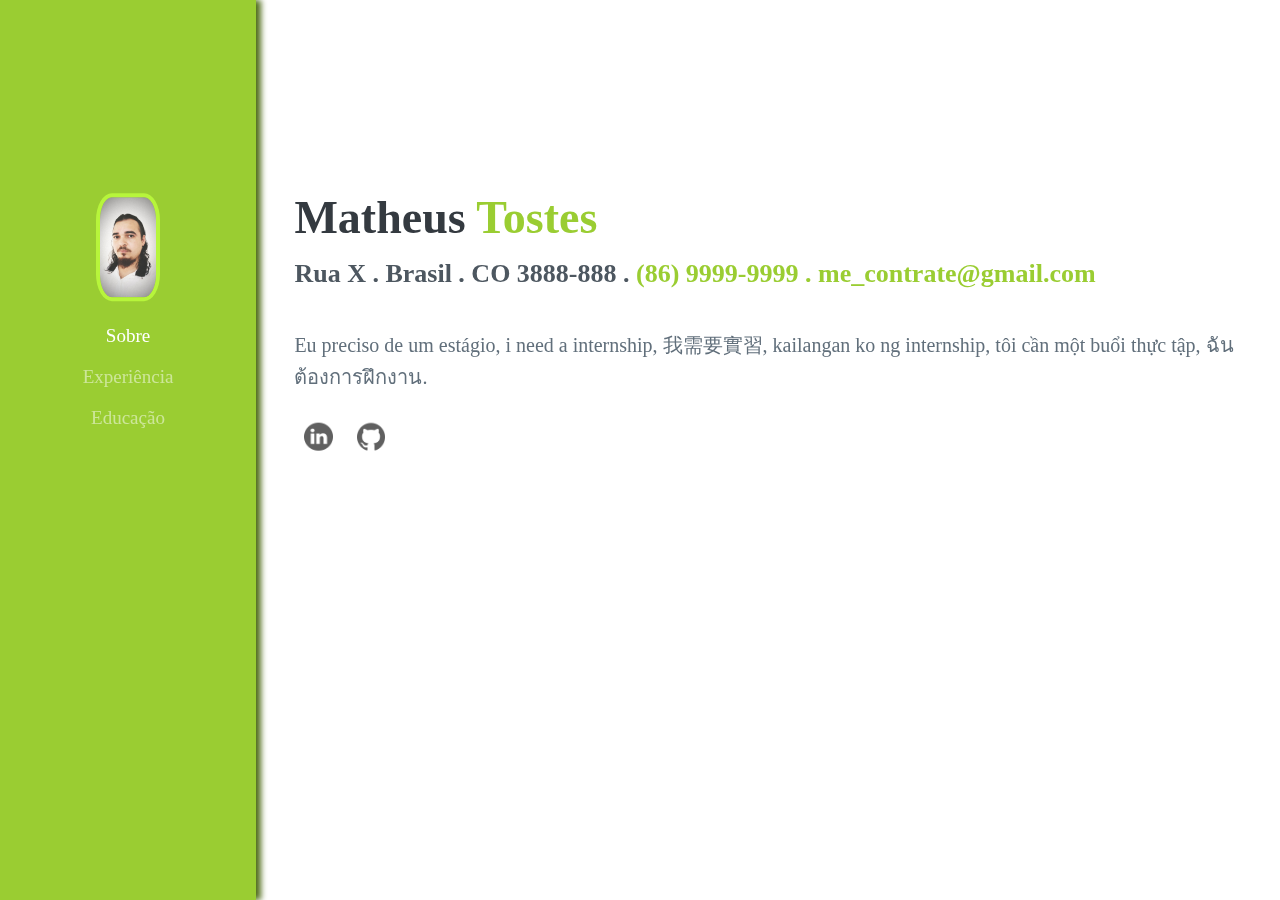
<file: Portfólio 1/index.html>
<!DOCTYPE html>
<html lang="en">
<head>
    <meta charset="UTF-8">
    <meta name="viewport" content="width=device-width, initial-scale=1.0">
    <link rel="stylesheet" href="style.css">
    <title>Document</title>
</head>
<body>
    <div>
    <div class="sidebar">
        <div class="sidebar-pos">
            <div class="img-sidebar">
                <img src="eu 2024.jpg" alt="">
            </div><!--img-->
            <div class="menu">
                <a class="selected" href="index.html">Sobre</a>
                <a href="experiencia.html">Experiência</a>
                <a href="educacao.html">Educação</a>
            </div><!--menu-->
        </div><!--sidebar-pos-->
    </div><!--sidebar-->
    <div class="content">
        <section class="descricao">
            <h2>Matheus <span>Tostes</span></h2>
            <h3>Rua X . Brasil . CO 3888-888 . <span>(86) 9999-9999 . me_contrate@gmail.com</span></h3>
            <p>Eu preciso de um estágio, i need a internship, 我需要實習, kailangan ko ng internship, tôi cần một buổi thực tập, ฉันต้องการฝึกงาน.</p>
            <div class="icons-social">
                <a href="https://www.linkedin.com/in/matheus-tostes/" target="_blank"><img src="linkedin.png" alt=""></a>
                <a href="https://github.com/Tostesx" target="_blank"><img src="github.png" alt=""></a>
            </div><!--icons-social-->
        </section><!--section-->
    </div><!--content-->
    </div><!--parent-->
    <script src="script.js"></script><!--script-->
</body>
</html>
</file>
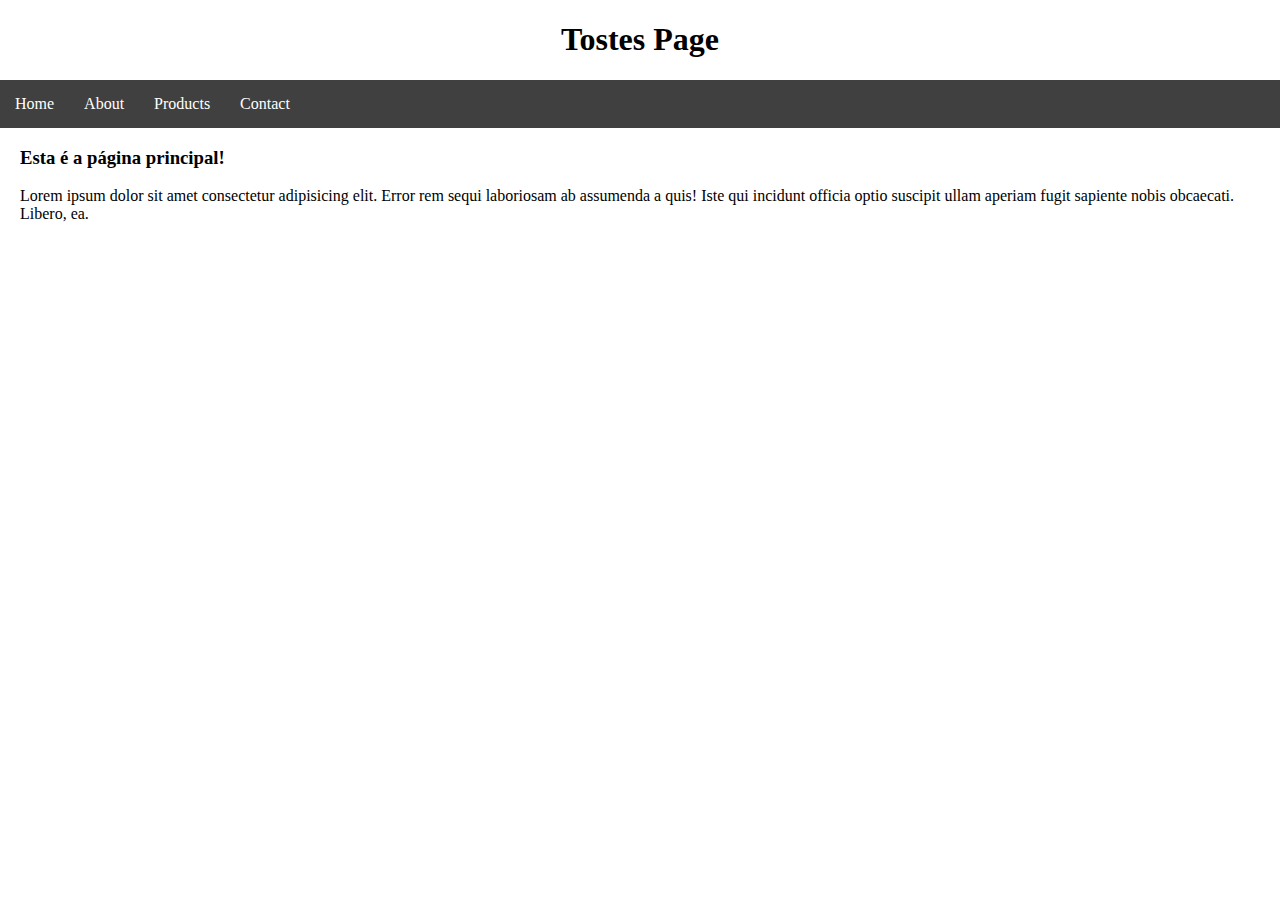
<file: project1/index.html>
<!DOCTYPE html>
<html lang="en">
<head>
    <meta charset="UTF-8">
    <meta name="viewport" content="width=device-width, initial-scale=1.0">
    <title>Tostes</title>
    <link rel="stylesheet" href="style.css">
</head>
<body>

    <h1>Tostes Page</h1>
    
    <nav class="navbar">
        <ul>
            <li><a href="index.html">Home</a></li>
            <li><a href="about.html">About</a></li>
            <li><a href="products.html">Products</a></li>
            <li><a href="contact.html">Contact</a></li>
        </ul>
    </nav>

    <main>
        <h3>Esta é a página principal!</h3>
        <p>Lorem ipsum dolor sit amet consectetur adipisicing elit. Error rem sequi laboriosam ab assumenda a quis! Iste qui incidunt officia optio suscipit ullam aperiam fugit sapiente nobis obcaecati. Libero, ea.</p>
    </main>

</body>
</html>
</file>
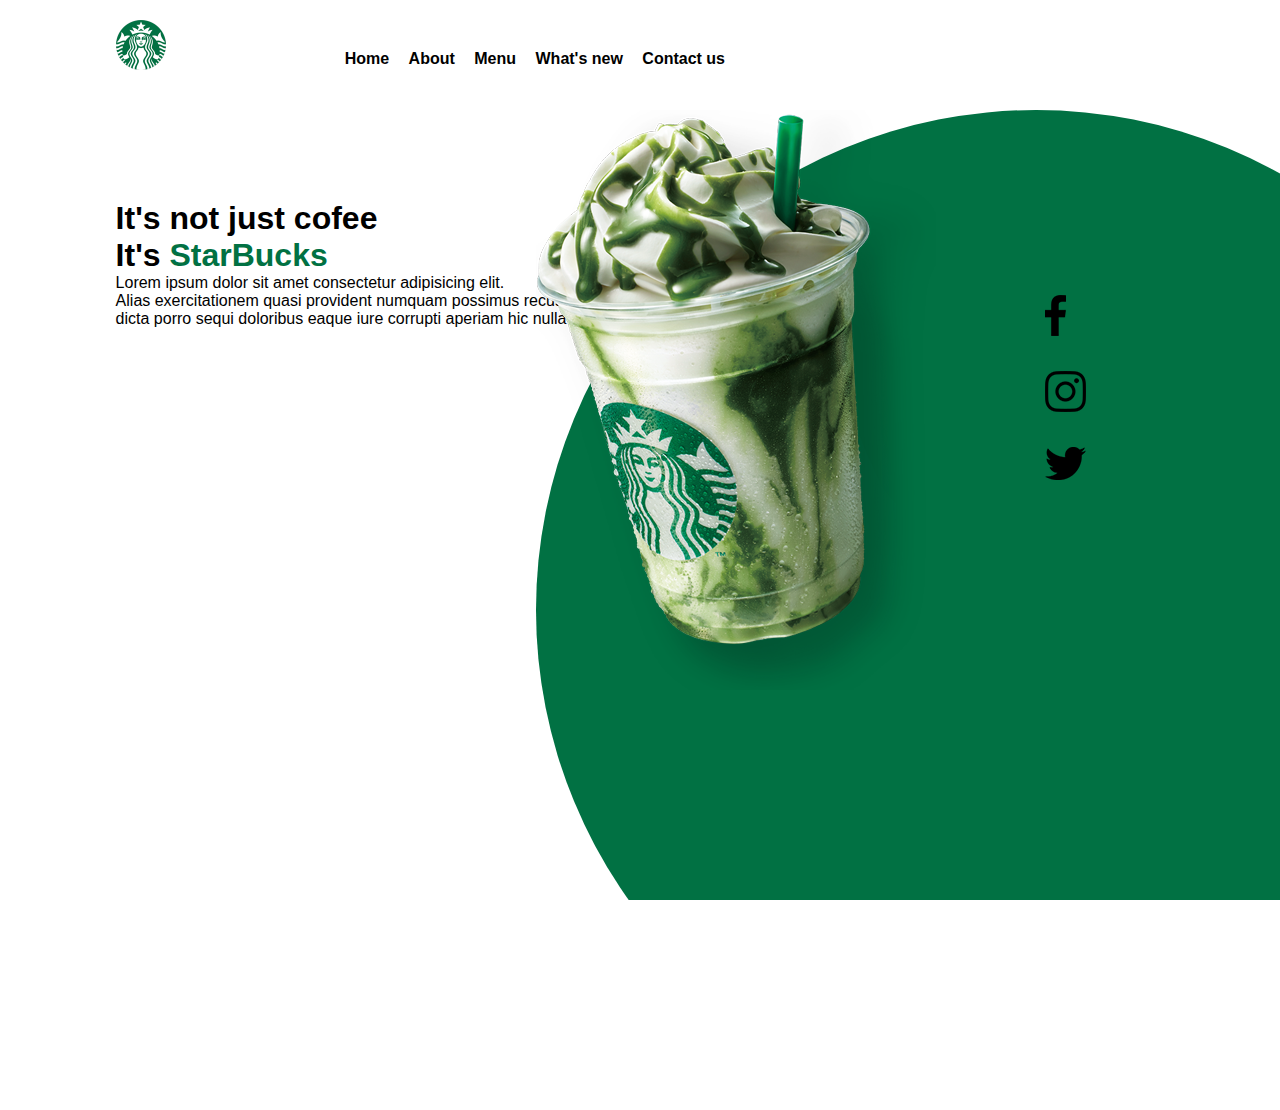
<file: Starbucks/index.html>
<!DOCTYPE html>
<html lang="en">
<head>
    <meta charset="UTF-8">
    <meta name="viewport" content="width=device-width, initial-scale=1.0">
    <title>StarBucks Cofee</title>
    <link rel="stylesheet" href="style.css">
</head>
<body>
    <header>
        <div class="center">
            <div><img class="logo" src="images/logo.png" alt="Logo"></div>
            <div class="menu">
                <a href="#">Home</a>
                <a href="#">About</a>
                <a href="#">Menu</a>
                <a href="#">What's new</a>
                <a href="#">Contact us</a>
            </div>
        </div>
    </header>
    <section class="sobre">
        <div class="extras">
            <img src="images/img1.png" alt="copo">
            <div class="social-media">
            <a href=""><img src="images/facebook.png" alt="facebook"></a>
            <a href=""><img src="images/instagram.png" alt="instagram"></a>
            <a href=""><img src="images/twitter.png" alt="twitter"></a>
            </div>
        </div>
        <div class="center">
            <div class="texto-sobre">
                <h1>It's not just cofee<br/>It's <span style="color: #017143;">StarBucks</span></h1>
                <p>Lorem ipsum dolor sit amet consectetur adipisicing elit.<br/> Alias exercitationem quasi provident numquam possimus recusandae<br/> dicta porro sequi doloribus eaque iure corrupti aperiam hic nulla placeat quam a, delectus itaque!</p>
            </div>
        </div>
    </section>
</body>
</html>
</file>
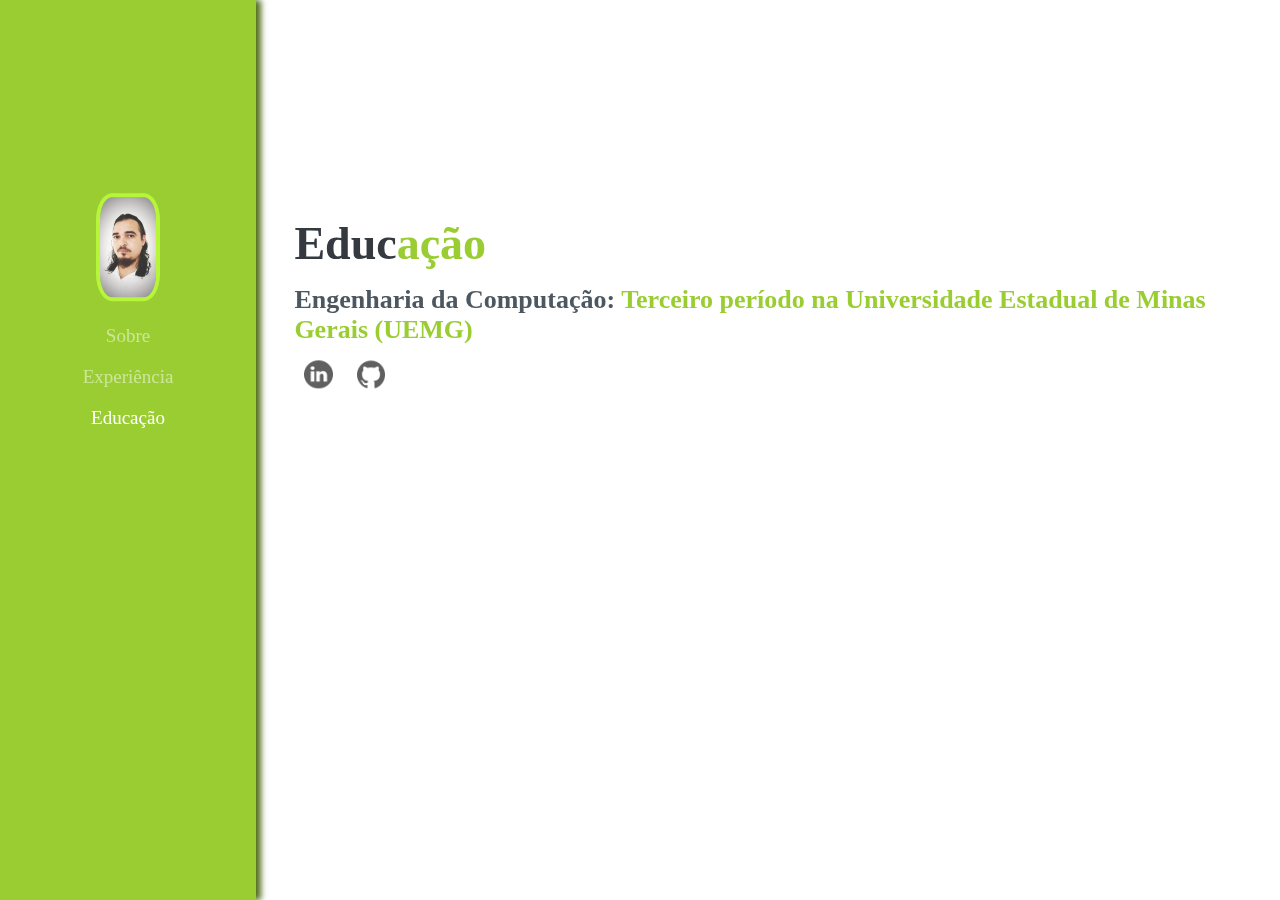
<file: Portfólio 1/educacao.html>
<!DOCTYPE html>
<html lang="en">
<head>
    <meta charset="UTF-8">
    <meta name="viewport" content="width=device-width, initial-scale=1.0">
    <link rel="stylesheet" href="style.css">
    <title>Document</title>
</head>
<body>
    <div>
    <div class="sidebar">
        <div class="sidebar-pos">
            <div class="img-sidebar">
                <img src="eu 2024.jpg" alt="">
            </div><!--img-->
            <div class="menu">
                <a href="index.html">Sobre</a>
                <a href="experiencia.html">Experiência</a>
                <a class="selected" href="educacao.html">Educação</a>
            </div><!--menu-->
        </div><!--sidebar-pos-->
    </div><!--sidebar-->
    <div class="content">
        <section class="descricao">
            <h2>Educ<span>ação</span></h2>
            <h3>Engenharia da Computação: <span>Terceiro período na Universidade Estadual de Minas Gerais (UEMG)</span></h3>
            <div class="icons-social">
                <a href="https://www.linkedin.com/in/matheus-tostes/" target="_blank"><img src="linkedin.png" alt=""></a>
                <a href="https://github.com/Tostesx" target="_blank"><img src="github.png" alt=""></a>
            </div><!--icons-social-->
        </section><!--section-->
    </div><!--content-->
    </div><!--parent-->
    <script src="script.js"></script><!--script-->
</body>
</html>
</file>
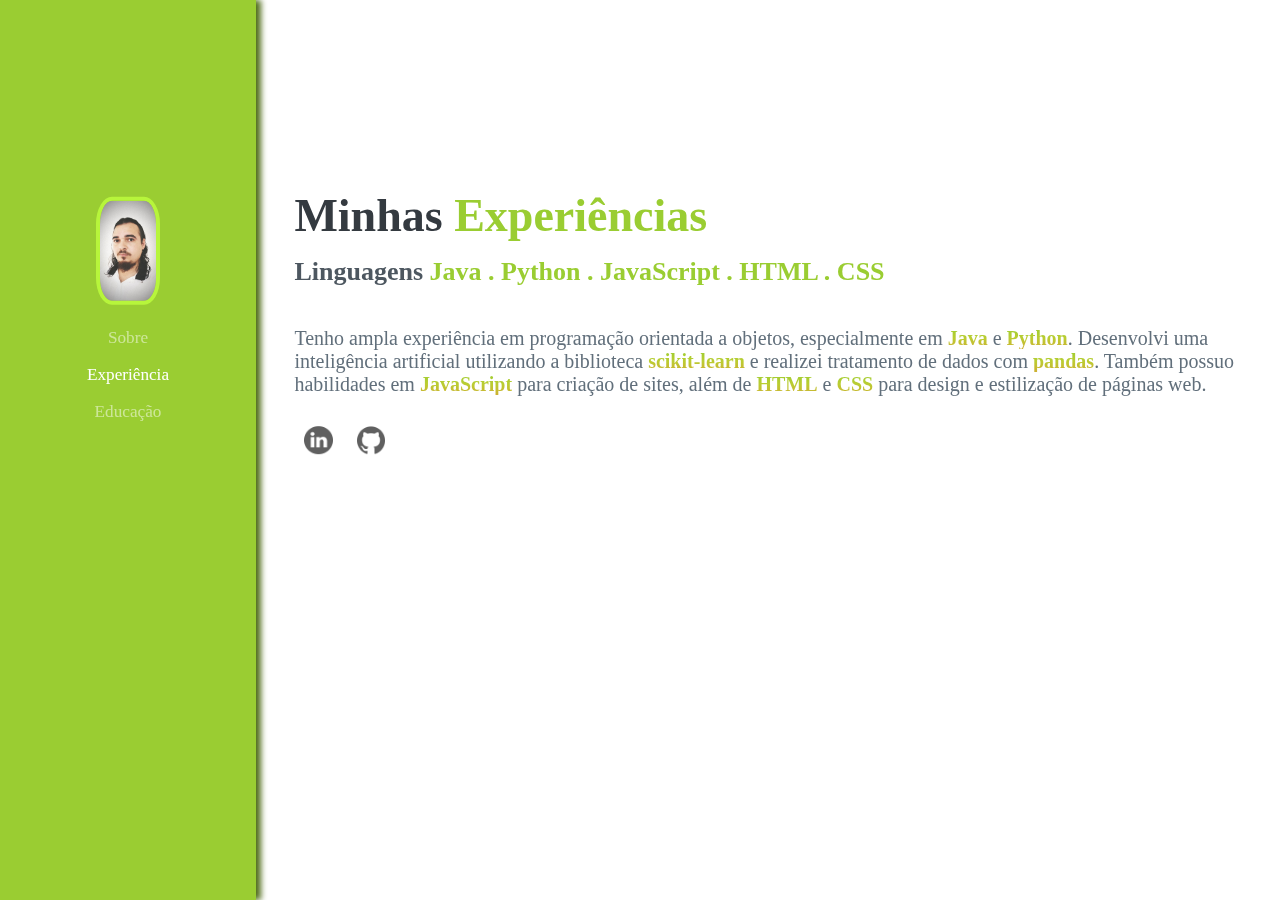
<file: Portfólio 1/experiencia.html>
<!DOCTYPE html>
<html lang="en">
<head>
    <meta charset="UTF-8">
    <meta name="viewport" content="width=device-width, initial-scale=1.0">
    <link rel="stylesheet" href="style2.css">
    <title>Document</title>
</head>
<body>
    <div>
    <div class="sidebar">
        <div class="sidebar-pos">
            <div class="img-sidebar">
                <img src="eu 2024.jpg" alt="">
            </div><!--img-->
            <div class="menu">
                <a href="index.html">Sobre</a>
                <a class="selected" href="experiencia.html">Experiência</a>
                <a href="educacao.html">Educação</a>
            </div><!--menu-->
        </div><!--sidebar-pos-->
    </div><!--sidebar-->
    <div class="content">
        <section class="descricao">
            <h2>Minhas <span>Experiências</span></h2>
            <h3>Linguagens <span>Java . Python . JavaScript . HTML . CSS</span></h3>
            <p>Tenho ampla experiência em programação orientada a objetos, especialmente em <span>Java</span> e <span>Python</span>. Desenvolvi uma inteligência artificial utilizando a biblioteca <span>scikit-learn</span> e realizei tratamento de dados com <span>pandas</span>. Também possuo habilidades em <span>JavaScript</span> para criação de sites, além de <span>HTML</span> e <span>CSS</span> para design e estilização de páginas web.</p>
            <div class="icons-social">
                <a href="https://www.linkedin.com/in/matheus-tostes/" target="_blank"><img src="linkedin.png" alt=""></a>
                <a href="https://github.com/Tostesx" target="_blank"><img src="github.png" alt=""></a>
            </div><!--icons-social-->
        </section><!--section-->
    </div><!--content-->
    </div><!--parent-->
    <script src="script.js"></script><!--script-->
</body>
</html>
</file>
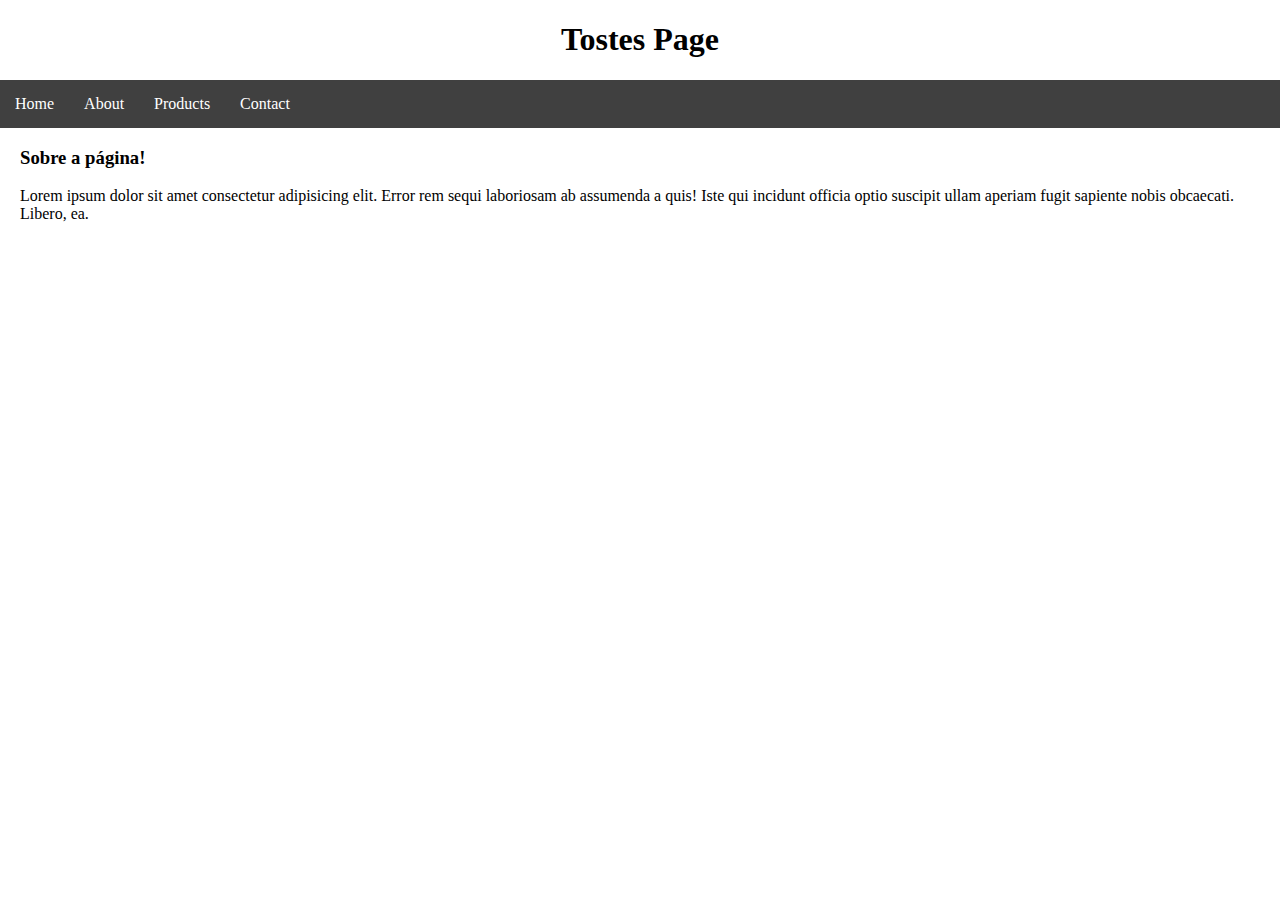
<file: project1/about.html>
<!DOCTYPE html>
<html lang="en">
<head>
    <meta charset="UTF-8">
    <meta name="viewport" content="width=device-width, initial-scale=1.0">
    <title>Tostes</title>
    <link rel="stylesheet" href="style.css">
</head>
<body>

    <h1>Tostes Page</h1>
    
    <nav class="navbar">
        <ul>
            <li><a href="index.html">Home</a></li>
            <li><a href="about.html">About</a></li>
            <li><a href="products.html">Products</a></li>
            <li><a href="contact.html">Contact</a></li>
        </ul>
    </nav>

    <main>
        <h3>Sobre a página!</h3>
        <p>Lorem ipsum dolor sit amet consectetur adipisicing elit. Error rem sequi laboriosam ab assumenda a quis! Iste qui incidunt officia optio suscipit ullam aperiam fugit sapiente nobis obcaecati. Libero, ea.</p>
    </main>

</body>
</html>
</file>
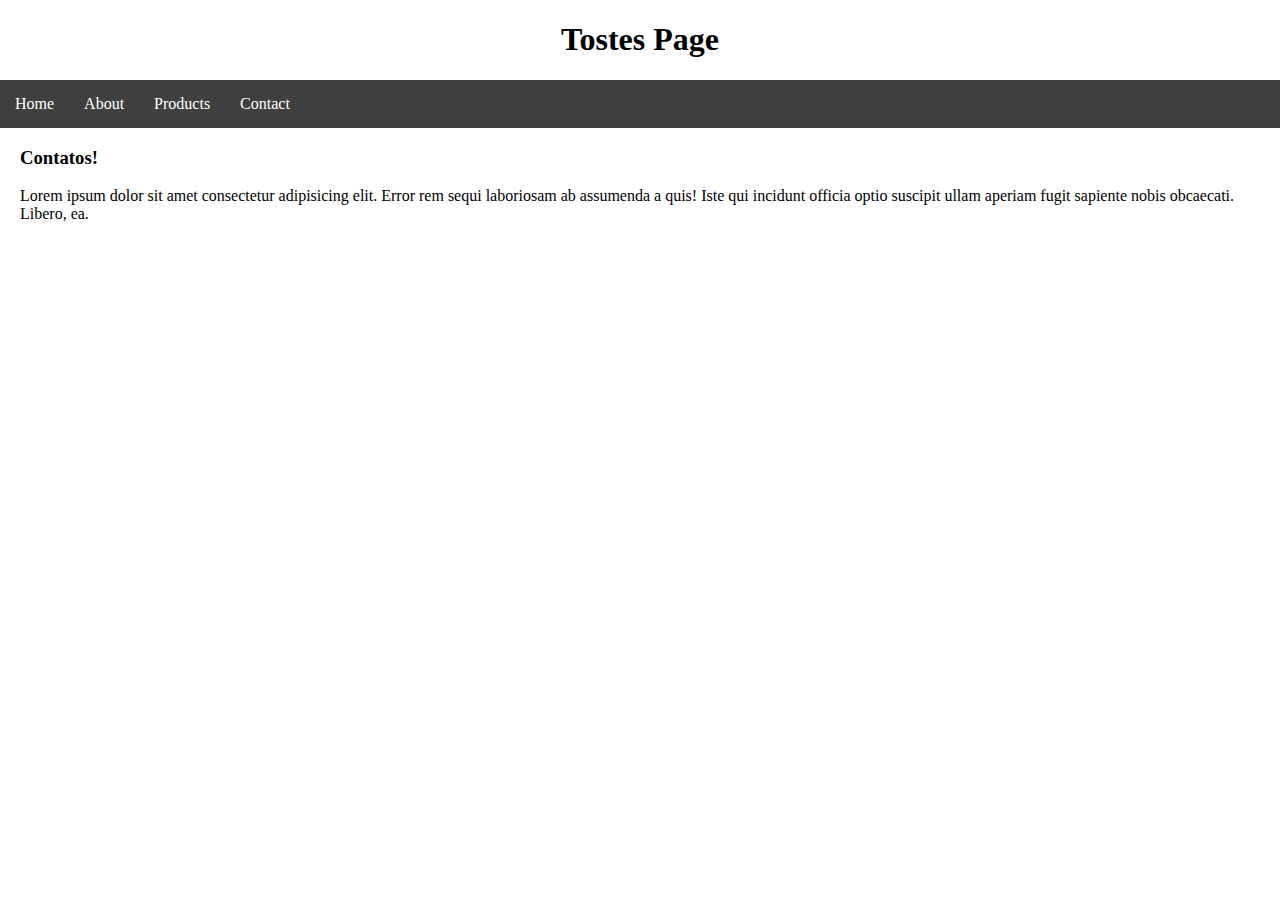
<file: project1/contact.html>
<!DOCTYPE html>
<html lang="en">
<head>
    <meta charset="UTF-8">
    <meta name="viewport" content="width=device-width, initial-scale=1.0">
    <title>Tostes</title>
    <link rel="stylesheet" href="style.css">
</head>
<body>

    <h1>Tostes Page</h1>
    
    <nav class="navbar">
        <ul>
            <li><a href="index.html">Home</a></li>
            <li><a href="about.html">About</a></li>
            <li><a href="products.html">Products</a></li>
            <li><a href="contact.html">Contact</a></li>
        </ul>
    </nav>

    <main>
        <h3>Contatos!</h3>
        <p>Lorem ipsum dolor sit amet consectetur adipisicing elit. Error rem sequi laboriosam ab assumenda a quis! Iste qui incidunt officia optio suscipit ullam aperiam fugit sapiente nobis obcaecati. Libero, ea.</p>
    </main>

</body>
</html>
</file>
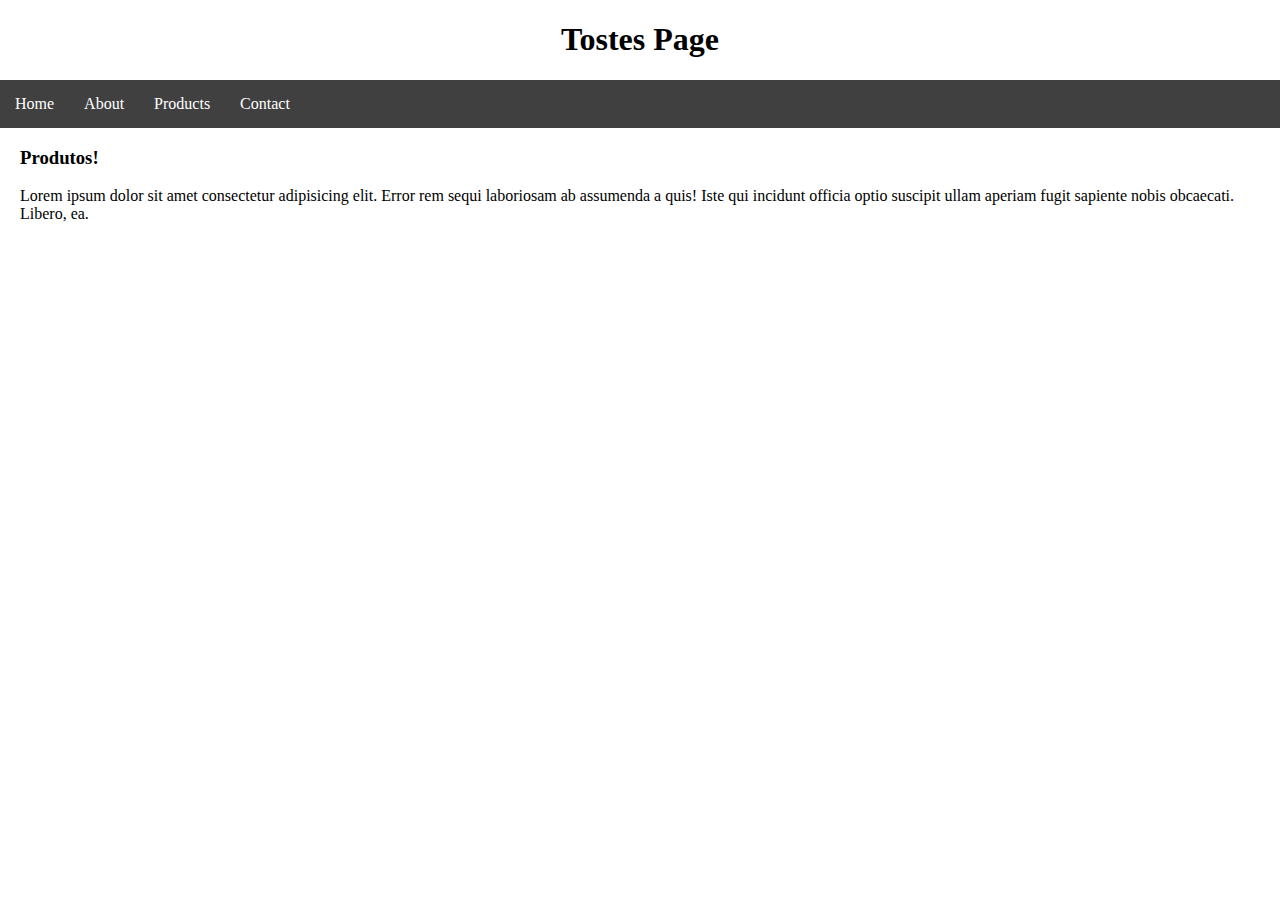
<file: project1/products.html>
<!DOCTYPE html>
<html lang="en">
<head>
    <meta charset="UTF-8">
    <meta name="viewport" content="width=device-width, initial-scale=1.0">
    <title>Tostes</title>
    <link rel="stylesheet" href="style.css">
</head>
<body>

    <h1>Tostes Page</h1>
    
    <nav class="navbar">
        <ul>
            <li><a href="index.html">Home</a></li>
            <li><a href="about.html">About</a></li>
            <li><a href="products.html">Products</a></li>
            <li><a href="contact.html">Contact</a></li>
        </ul>
    </nav>

    <main>
        <h3>Produtos!</h3>
        <p>Lorem ipsum dolor sit amet consectetur adipisicing elit. Error rem sequi laboriosam ab assumenda a quis! Iste qui incidunt officia optio suscipit ullam aperiam fugit sapiente nobis obcaecati. Libero, ea.</p>
    </main>

</body>
</html>
</file>
<file: Portfólio 1/style.css>
* {
    margin: 0;
    padding: 0;
    box-sizing: border-box;
}

html, body {
    height: 100%;
}

.parent {
    display: flex;
}

.sidebar {
    width: 20%;
    height: 100%;
    position: fixed;
    background-color: yellowgreen;
    box-shadow:  5px 0 6px rgb(80, 108, 26);
}

.sidebar-pos {
    position: absolute;
    top: 30%;
    transform: translateY(-30%);
}

.img-sidebar {
    text-align: center;
}

.img-sidebar img {
    width: 25%;
    border: 4px solid rgb(183, 245, 59);
    border-radius: 25%;
}

.menu {
    margin: 20px 0;
    text-align: center;
    left: -20px;
}

.menu a {
    color: white;
    opacity: 0.5;
    font-size: 19px;
    display: block;
    margin-bottom: 19.3px;
    text-decoration: none;
    transition: opacity 0.3s ease, color 0.3s ease;
}

.menu a.selected {
    opacity: 1;
}

.menu a:hover {
    color: aquamarine;
    opacity: 1;
}

.content {
    position: absolute;
    left: 20%;
    width: 80%;
    height: 100%;
    overflow-y: auto;
    padding: 0 3%;
    opacity: 1;
    transition: opacity 0.5s ease;
}

.fade-out {
    opacity: 0;
}

.fade-in {
    opacity: 1;
}

section.descricao {
    position: relative;
    top: 30%;
    transform: translateY(-30%);
}

.icons-social img {
    width: 3%;
    height: 3%;
    filter: invert(50%) sepia(0%) saturate(0%) hue-rotate(180deg) brightness(50%) contrast(50%);
    min-width: 1.5%;
    min-height: 1.5%;
    display: inline-block;
}

.icons-social a {
    margin: 10% 10px;
}

section.descricao h2 {
    color: #343a40;
    font-size: 46px;
}

section.descricao h2 > span,
section.descricao h3 > span {
    color: yellowgreen;
}

section.descricao h3 {
    margin: 15px 0;
    color: #4d5760;
    font-size: 26px;
}

section.descricao p {
    margin-top: 40px;
    color: #616f7b;
    font-size: 20px;
    margin-bottom: 30px;
}

section.descricao p > span {
    background: linear-gradient(yellowgreen, rgb(187, 205, 50), rgb(205, 174, 50));
    font-weight: bold;
    -webkit-background-clip: text;
    -webkit-text-fill-color: transparent;
}
section.imagem-fundo > img{
    opacity: 10%;
    z-index: 2;
    background-size: cover;
    position: relative;
    overflow: hidden;
    display: block;
}
</file>
<file: project1/style.css>
body{
    margin: 0px;
}
main{
    margin-left: 20px;
    margin-right: 20px;
}
h1{
    text-align: center;
}
.navbar ul{
    list-style-type: none;
    background-color: hsl(0, 0%, 25%);
    padding: 0px;
    margin: 0px;
    overflow: hidden;
}
.navbar a{
    color: white;
    text-decoration: none;
    padding: 15px;
    display: block;
    text-align: center;
}
.navbar a:hover{
    background-color: hsl(0, 0%, 10%);
}
.navbar li{
    float: left;
}
</file>
<file: Starbucks/style.css>
*{
    margin: 0px;
    padding: 0px;
    box-sizing: border-box;
    font-family: Verdana, Geneva, Tahoma, sans-serif;
}
html,body{
    height: 100%;
    overflow-y: hidden;
    overflow-x: hidden;
}
header{
    height: 200px;
    padding: 20px 0;
}
.center{
    display: flex;
    flex-wrap: wrap;
    max-width: 1100px;
    margin: 0 auto;
    padding: 0 2%;
}

.logo{
    width: 50%;
}
.menu{
    padding-top: 30px;
    width: 50%;
    text-align: right;
}
.menu a{
    color: black;
    text-decoration: none;
    font-weight: bold;
    margin-right: 15px;
}
section.sobre{
    height: calc(100% - 200px);
    position: relative;

}
.extras{
    position: absolute;
    bottom: -30%;
    right: -20%;
    width: 1000px;
    height: 1000px;
    border-radius: 50%;
    background-color: #017143;
}
.social-media{
    position: absolute;
    right: 450px;
    top: 150px;
}
.social-media img{
    display: block;
    margin: 35px 0;
}
.textosobre{
    margin-top: 100px;
}
.textosobre h1{
    font-size: 50px;
}
</file>
<file: Portfólio 1/style2.css>
* {
    margin: 0;
    padding: 0;
    box-sizing: border-box;
}

html, body {
    height: 100%;
}

.parent {
    display: flex;
}

.sidebar {
    width: 20%;
    height: 100%;
    position: fixed;
    background-color: yellowgreen;
    box-shadow:  5px 0 6px rgb(80, 108, 26);
}

.sidebar-pos {
    position: absolute;
    top: 30%;
    transform: translateY(-30%);
}

.img-sidebar {
    text-align: center;
}

.img-sidebar img {
    width: 25%;
    border: 4px solid rgb(183, 245, 59);
    border-radius: 25%;
}

.menu {
    margin: 19px 0;
    text-align: center;
    left: -20px;
}

.menu a {
    color: white;
    opacity: 0.5;
    font-size: 17.2px;
    display: block;
    margin-bottom: 17.2px;
    text-decoration: none;
    transition: opacity 0.3s ease, color 0.3s ease;
}

.menu a.selected {
    opacity: 1;
}

.menu a:hover {
    color: aquamarine;
    opacity: 1;
}

.content {
    position: absolute;
    left: 20%;
    width: 80%;
    height: 100%;
    overflow-y: auto;
    padding: 0 3%;
    opacity: 1;
    transition: opacity 0.5s ease;
}

.fade-out {
    opacity: 0;
}

.fade-in {
    opacity: 1;
}

section.descricao {
    position: relative;
    top: 30%;
    transform: translateY(-30%);
}

.icons-social img {
    width: 3%;
    height: 3%;
    filter: invert(50%) sepia(0%) saturate(0%) hue-rotate(180deg) brightness(50%) contrast(50%);
    min-width: 1.5%;
    min-height: 1.5%;
    display: inline-block;
}

.icons-social a {
    margin: 10% 10px;
}

section.descricao h2 {
    color: #343a40;
    font-size: 46px;
}

section.descricao h2 > span,
section.descricao h3 > span {
    color: yellowgreen;
}

section.descricao h3 {
    margin: 15px 0;
    color: #4d5760;
    font-size: 26px;
}

section.descricao p {
    margin-top: 40px;
    color: #616f7b;
    font-size: 20px;
    margin-bottom: 30px;
}

section.descricao p > span {
    background: linear-gradient(yellowgreen, rgb(187, 205, 50), rgb(205, 174, 50));
    font-weight: bold;
    -webkit-background-clip: text;
    -webkit-text-fill-color: transparent;
}
</file>
